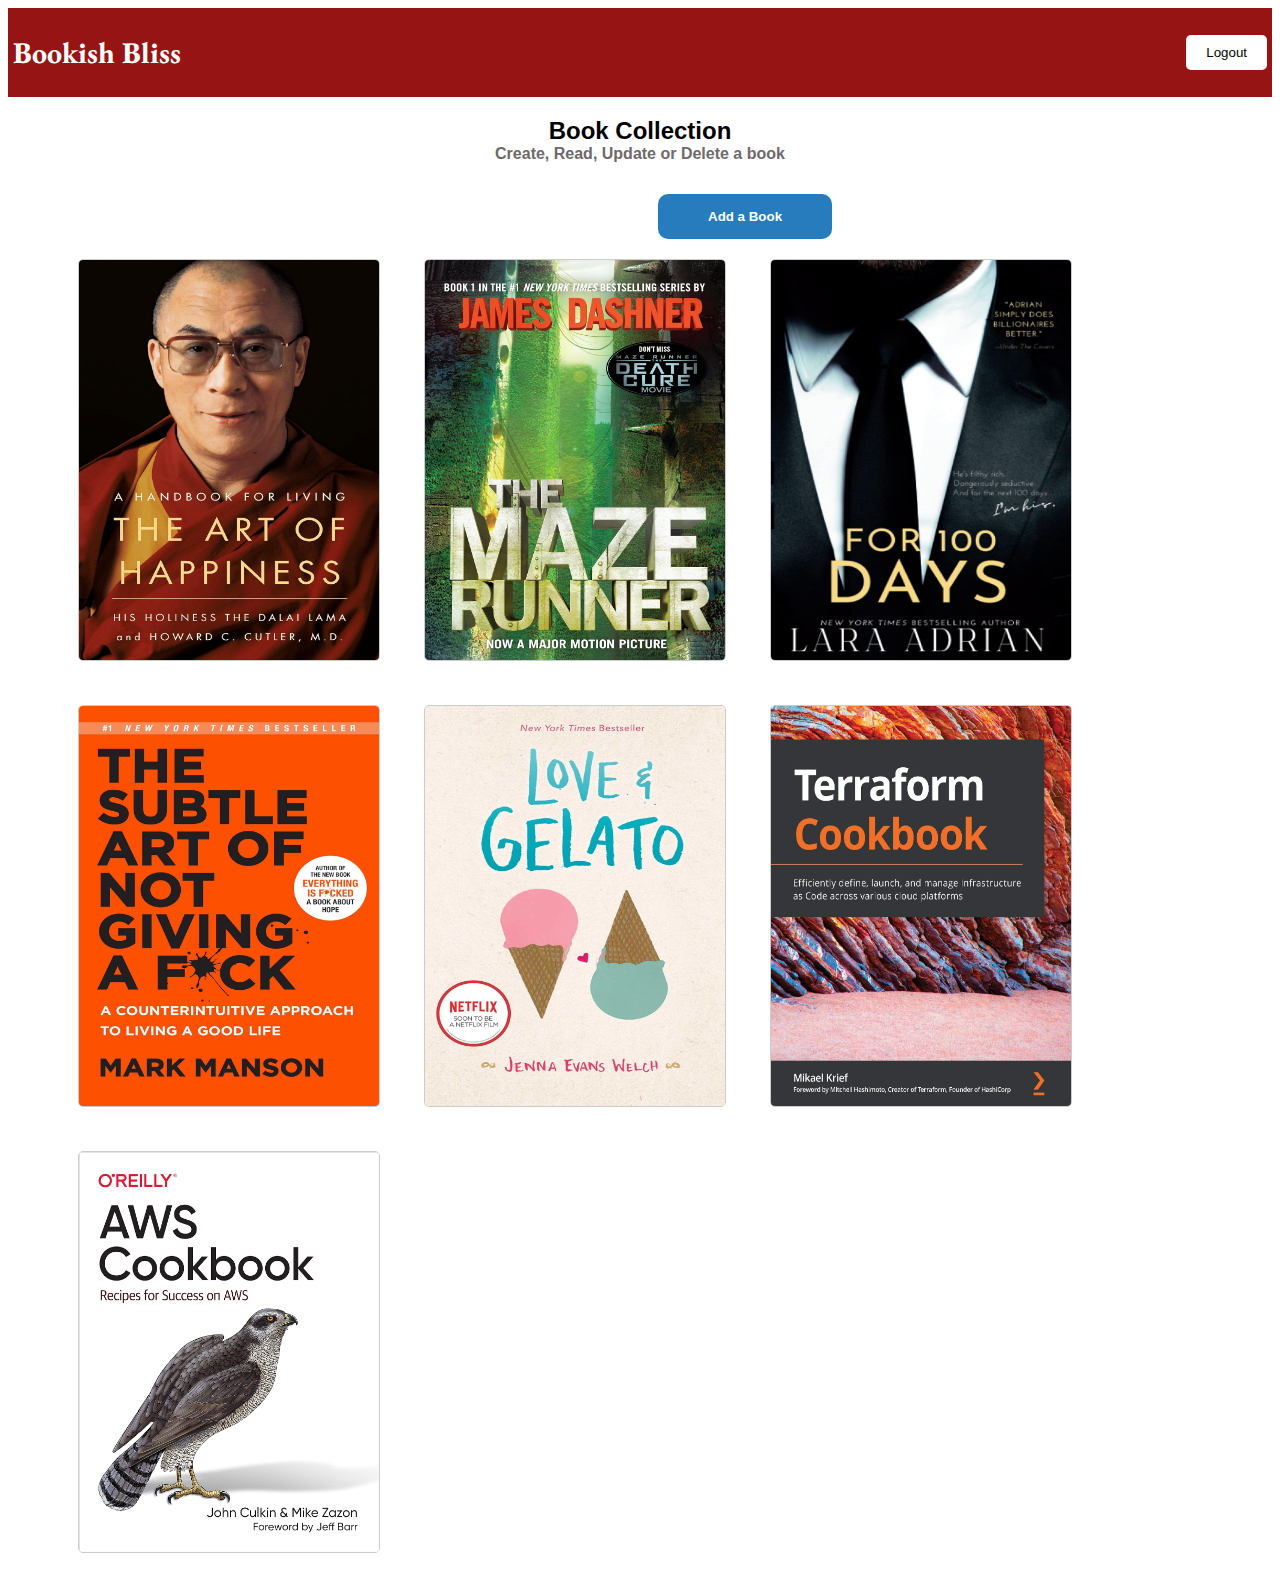
<file: CSA/html/index.html>
<!DOCTYPE html>
<html lang="en">
<head>
  <meta charset="UTF-8">
  <meta name="viewport" content="width=device-width, initial-scale=1.0">
  <link rel="preconnect" href="https://fonts.googleapis.com">
  <link rel="preconnect" href="https://fonts.gstatic.com" crossorigin>
  <link href="https://fonts.googleapis.com/css2?family=Abril+Fatface&display=swap" rel="stylesheet">
  <link href="https://fonts.googleapis.com/css2?family=Abril+Fatface&family=EB+Garamond:ital,wght@0,400..800;1,400..800&display=swap" rel="stylesheet">
  <link rel="stylesheet" href="/CSA/CSS/style.css">
  <title>Bookish Bliss</title>
</head>
<body>
  <div class="header">
    <nav class="nav1">
      <h1 class="title">Bookish Bliss</h1>
      <button id="logout-button">Logout</button>
    </nav>
  </div>
  <div class="collection">
    <h2 class="heading1">Book Collection</h2>
    <h4 class="heading2">Create, Read, Update or Delete a book</h4>
  </div>
  <div class="add">
    <button class="addabook"><a href="/CSA/html/add_a_book.html">Add a Book</a> </button>
  </div>
  <main>
    <div class="card">
      <img src="/CSA/pics/book1.jpg" alt="Book Cover 1">
      <div class="details">
        <h3>Title: The Art of Happiness</h3>
        <p>Author: 14th Dalai Lama and Howard C. Cutler</p>
        <p>Genre: Philosophy</p>
        <p>Year: 1998</p>
        <div class="actions">
          <button class="edit">Edit</button>
          <button class="delete">Delete</button>
        </div>
      </div>
    </div>

    <div class="card">
      <img src="/CSA/pics/book2.jpg" alt="Book Cover 2">
      <div class="details">
        <h3>Title: The Maze Runner</h3>
        <p>Author: James Dashner</p>
        <p>Genre: Fiction</p>
        <p>Year: 2009</p>
        <div class="actions">
          <button class="edit">Edit</button>
          <button class="delete">Delete</button>
        </div>
      </div>
    </div>

    <div class="card">
      <img src="/CSA/pics/book3.jpg" alt="Book Cover 3">
      <div class="details">
        <h3>Title: For 100 Days</h3>
        <p>Author: Tina St. John</p>
        <p>Genre: Romance</p>
        <p>Year: 2016</p>
        <div class="actions">
          <button class="edit">Edit</button>
          <button class="delete">Delete</button>
        </div>
      </div>
    </div>

    <div class="card">
      <img src="/CSA/pics/book4.jpg" alt="Book Cover 4">
      <div class="details">
        <h3>Title: The Subtle Art of Not Giving a F*ck</h3>
        <p>Author: Mark Manson</p>
        <p>Genre: Non-Fiction</p>
        <p>Year: 2016</p>
        <div class="actions">
          <button class="edit">Edit</button>
          <button class="delete">Delete</button>
        </div>
      </div>
    </div>

    <div class="card">
      <img src="/CSA/pics/book5.jpg" alt="Book Cover 5">
      <div class="details">
        <h3>Title: Love & Gelato</h3>
        <p>Author: Jenna Evans Welch</p>
        <p>Genre: Romance</p>
        <p>Year: 2016</p>
        <div class="actions">
          <button class="edit">Edit</button>
          <button class="delete">Delete</button>
        </div>
      </div>
    </div>

    <div class="card">
      <img src="/CSA/pics/book6.jpg" alt="Book Cover 6">
      <div class="details">
        <h3>Title: Terraform Cookbook</h3>
        <p>Author: Kerim Satirli, Taylor Dolezal</p>
        <p>Genre: Education</p>
        <p>Year: 2024</p>
        <div class="actions">
          <button class="edit">Edit</button>
          <button class="delete">Delete</button>
        </div>
      </div>
    </div>

    <div class="card">
      <img src="/CSA/pics/book7.jpg" alt="Book Cover 7">
      <div class="details">
        <h3>Title: AWS Cookbook</h3>
        <p>Author: John Culkin and Mike Zazon</p>
        <p>Genre: Education</p>
        <p>Year: 2021</p>
        <div class="actions">
          <button class="edit"><a href="edit.html">Edit</a></button>
          <button class="delete">Delete</button>
        </div>
      </div>
    </div>
  </main>
  <script>
    // Wait for the DOM to be fully loaded
    document.addEventListener("DOMContentLoaded", function() {
      // Get the logout button element
      var logoutButton = document.getElementById("logout-button");
      
      // Add click event listener to the logout button
      logoutButton.addEventListener("click", function() {
        // Redirect the user to the signout.html page
        window.location.href = "signout.html";
      });
    });
  </script>
</body>
</html>
</file>
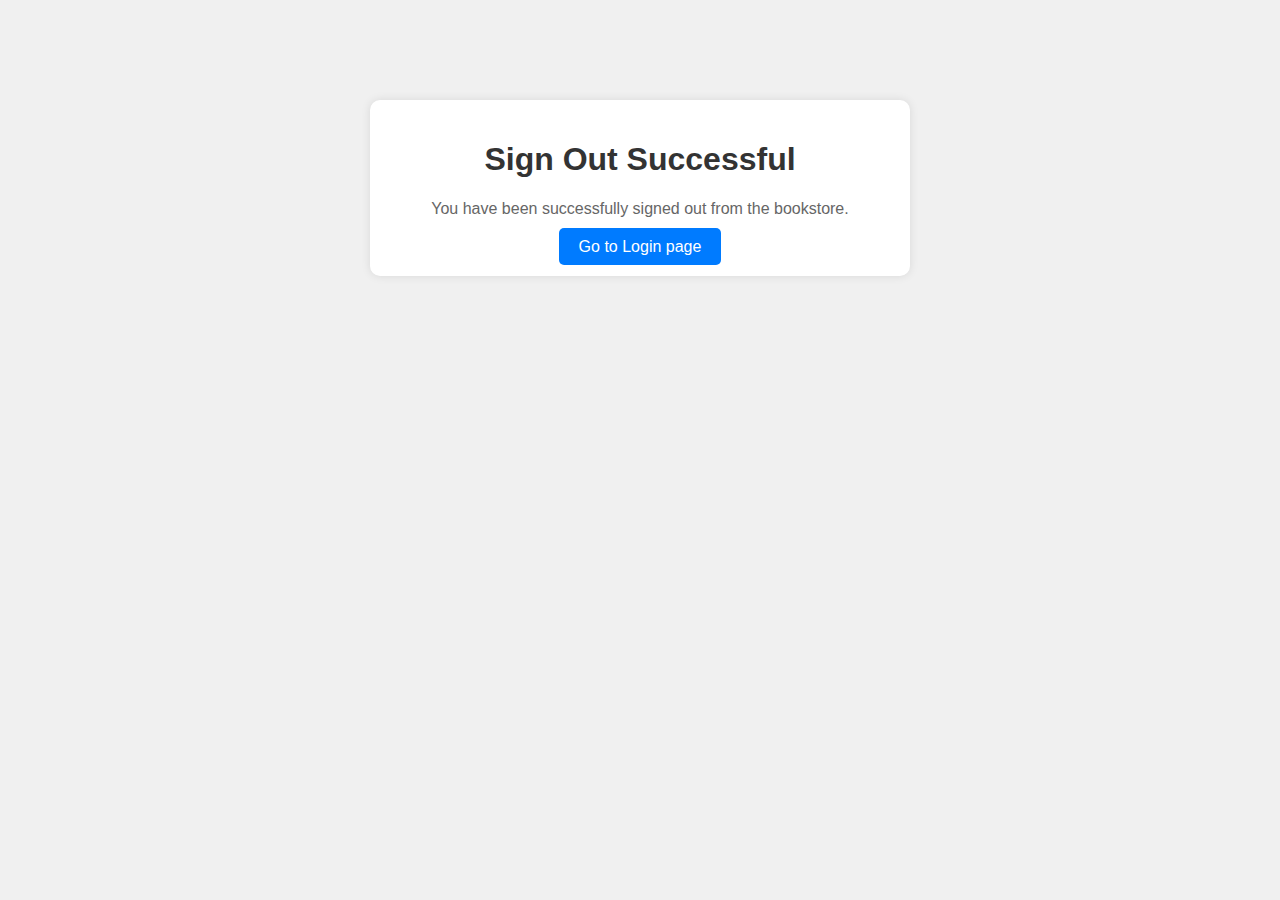
<file: CSA/html/signout.html>
<!DOCTYPE html>
<html lang="en">
<head>
  <meta charset="UTF-8">
  <meta name="viewport" content="width=device-width, initial-scale=1.0">
  <title>Sign Out Successful</title>
  <style>
    body {
      font-family: Arial, sans-serif;
      background-color: #f0f0f0;
      text-align: center;
    }
    .container {
      max-width: 500px;
      margin: 100px auto;
      background-color: #fff;
      padding: 20px;
      border-radius: 10px;
      box-shadow: 0 0 10px rgba(0,0,0,0.1);
    }
    h1 {
      color: #333;
    }
    p {
      color: #666;
      margin-bottom: 20px;
    }
    .btn {
      background-color: #007bff;
      color: #fff;
      border: none;
      padding: 10px 20px;
      border-radius: 5px;
      cursor: pointer;
      text-decoration: none;
      transition: background-color 0.3s ease;
    }
    .btn:hover {
      background-color: #0056b3;
    }
  </style>
</head>
<body>
  <div class="container">
    <h1>Sign Out Successful</h1>
    <p>You have been successfully signed out from the bookstore.</p>
    <a href="https://mywebbookstore.auth.us-east-1.amazoncognito.com/login?client_id=4kp27ef62v39pldpo14rr7fgpj&response_type=token&scope=aws.cognito.signin.user.admin+openid&redirect_uri=https%3A%2F%2Fmyweb-bookstore.s3.amazonaws.com%2FCSA%2Fhtml%2Findex.html" class="btn">Go to Login page</a>
  </div>
</body>
</html>
</file>
<file: CSA/CSS/style.css>
.nav1 {
  display: flex;
  justify-content: space-between;
  align-items: center;
  background-color: #961414;
  padding: 5px;
  color: white;
  
}



.title {
  color: white;
  font-size: 30px;
  text-align: center;
  font-family: "EB Garamond", serif;
  font-weight: bold;
}

.collection {
  display: flex;
  flex-direction: column;
}

.heading1 {
  font-family: Arial, Helvetica, sans-serif;
  margin-bottom: 0px;
  text-align: center;
}

.heading2 {
  font-family: Arial, Helvetica, sans-serif;
  margin-top: 0px;
  color: rgb(110, 106, 106);
  text-align: center;

}

.addabook {
  background-color: aliceblue;
  border: none;
  padding: 15px;
  background-color: rgb(38, 124, 189);
  color: white;
  border-radius: 10px;
  font-family: Arial, Helvetica, sans-serif;
  font-weight: bold;
  margin-top: 10px;
  margin-left: 650px;
  padding-left: 50px;
  padding-right: 50px;
  transition: opacity 0.3s ease;
}

.addabook a {
  color: white;
  text-decoration: none;
}

.addabook:hover {
  cursor: pointer;
  color: black;
  background-color: rgb(31, 110, 229);
  border: none;
  
}
.card {
  display: inline-block;
  width: 300px;
  margin: 20px;
  border: 1px solid #ccc;
  border-radius: 5px;
  overflow: hidden;
  position: relative;
}

.card img {
  width: 100%;
  height: 400px;
  display: block;
}

.details {
  position: absolute;
  top: 0;
  left: 0;
  background-color: rgba(0, 0, 0, 0.5);
  color: white;
  width: 100%;
  height: 100%;
  padding: 20px;
  box-sizing: border-box;
  opacity: 0;
  transition: opacity 0.3s ease;
  font-family: Arial, Helvetica, sans-serif;
}

.card:hover .details {
  opacity: 1;
}

.actions {
  margin-top: 20px;
}

.actions button {
  background-color: #333;
  color: white;
  padding: 5px 10px;
  border: none;
  cursor: pointer;
  margin-right: 10px;
}

.actions button:hover {
  background-color: #555;
}


.edit,.delete {
  font-family: Arial, Helvetica, sans-serif;
  font-weight: 500;
  border-radius: 15px;
  color: white;
  text-decoration: none;

}
.edit a {
  color: white;
  text-decoration: none;
}

#logout-button {
  padding: 10px 20px;
  background-color: #ffffff;
  color: rgb(0, 0, 0);
  border: none;
  border-radius: 5px;
  cursor: pointer;
  transition: background-color 0.3s ease;
}

#logout-button:hover {
  background-color: #cacaca;
}

main {
  margin-left: 50px;
}
</file>
